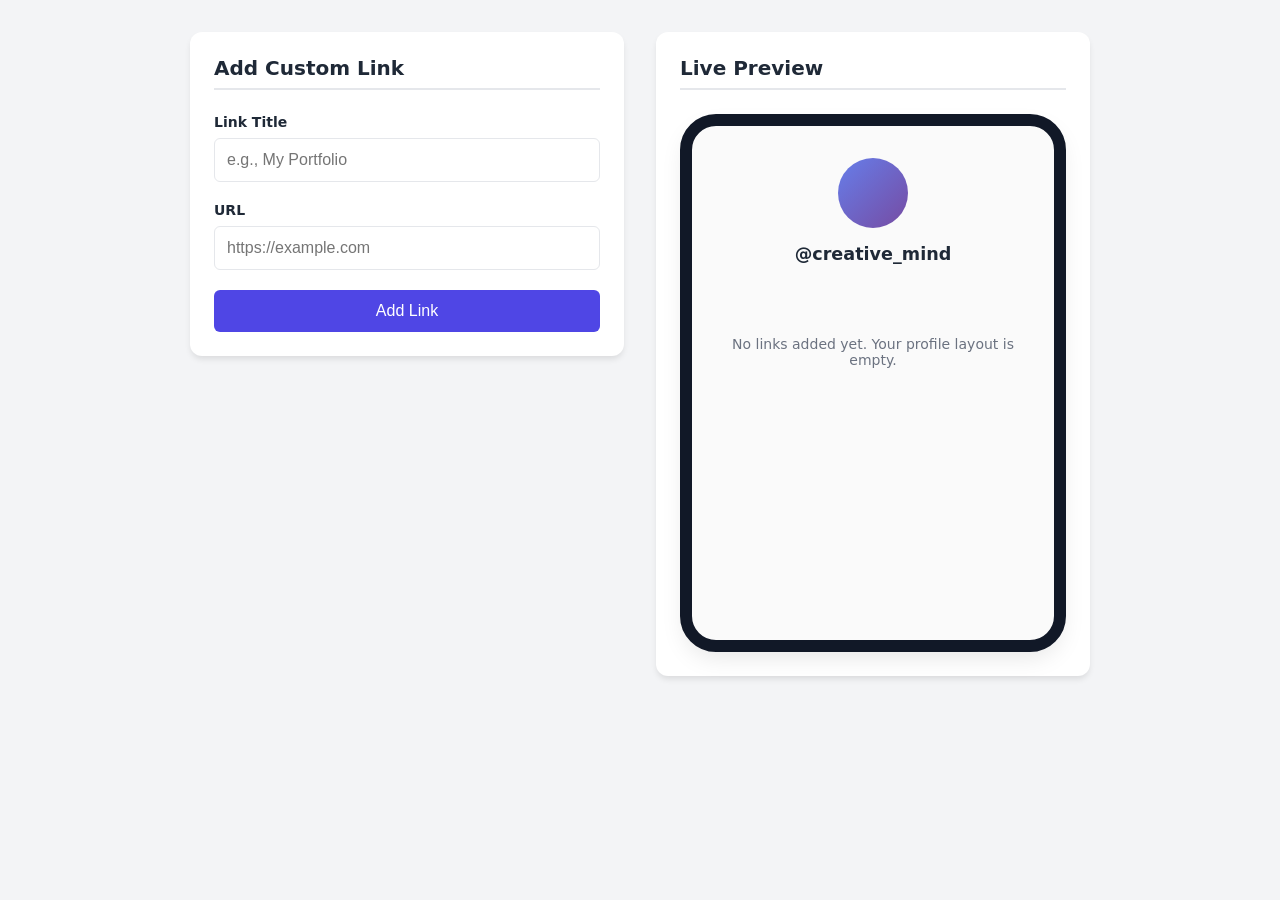
<file: index.html>
<!DOCTYPE html>
<html lang="en">
<head>
    <meta charset="UTF-8">
    <meta name="viewport" content="width=device-width, initial-scale=1.0">
    <title>Creator Bio Link Builder</title>
    <style>
        :root {
            --bg-color: #f3f4f6;
            --card-bg: #ffffff;
            --primary: #4f46e5;
            --primary-hover: #4338ca;
            --danger: #ef4444;
            --danger-hover: #dc2626;
            --text: #1f2937;
            --text-muted: #6b7280;
            --border: #e5e7eb;
        }

        body {
            font-family: system-ui, -apple-system, BlinkMacSystemFont, 'Segoe UI', Roboto, sans-serif;
            background-color: var(--bg-color);
            color: var(--text);
            margin: 0;
            padding: 2rem 1rem;
            display: flex;
            justify-content: center;
        }

        .container {
            display: grid;
            grid-template-columns: 1fr;
            gap: 2rem;
            max-width: 900px;
            width: 100%;
        }

        @media (min-width: 768px) {
            .container {
                grid-template-columns: 1fr 1fr;
            }
        }

        .card {
            background-color: var(--card-bg);
            padding: 1.5rem;
            border-radius: 12px;
            box-shadow: 0 4px 6px -1px rgba(0, 0, 0, 0.1);
            height: fit-content;
        }

        h2 {
            margin-top: 0;
            margin-bottom: 1.5rem;
            font-size: 1.25rem;
            border-bottom: 2px solid var(--border);
            padding-bottom: 0.5rem;
        }

        .form-group {
            margin-bottom: 1.25rem;
        }

        label {
            display: block;
            font-weight: 600;
            margin-bottom: 0.5rem;
            font-size: 0.875rem;
        }

        input {
            width: 100%;
            padding: 0.75rem;
            border: 1px solid var(--border);
            border-radius: 6px;
            box-sizing: border-box;
            font-size: 1rem;
            transition: border-color 0.2s;
        }

        input:focus {
            outline: none;
            border-color: var(--primary);
        }

        .error-message {
            color: var(--danger);
            font-size: 0.825rem;
            margin-top: 0.35rem;
            display: none;
        }

        .btn {
            background-color: var(--primary);
            color: white;
            border: none;
            padding: 0.75rem 1.5rem;
            font-size: 1rem;
            font-weight: 500;
            border-radius: 6px;
            cursor: pointer;
            width: 100%;
            transition: background-color 0.2s;
        }

        .btn:hover {
            background-color: var(--primary-hover);
        }

        /* Preview Area Styling */
        .preview-phone {
            border: 12px solid #111827;
            border-radius: 36px;
            padding: 2rem 1rem;
            min-height: 450px;
            background: #fafafa;
            display: flex;
            flex-direction: column;
            align-items: center;
            box-shadow: 0 10px 25px -5px rgba(0, 0, 0, 0.1);
        }

        .profile-avatar {
            width: 70px;
            height: 70px;
            background: linear-gradient(135deg, #667eea 0%, #764ba2 100%);
            border-radius: 50%;
            margin-bottom: 1rem;
        }

        .profile-handle {
            font-weight: 700;
            font-size: 1.1rem;
            margin-bottom: 1.5rem;
        }

        .links-container {
            width: 100%;
            display: flex;
            flex-direction: column;
            gap: 1rem;
        }

        .link-item {
            display: flex;
            align-items: center;
            gap: 0.5rem;
            width: 100%;
        }

        .creator-link {
            flex-grow: 1;
            display: block;
            text-align: center;
            background-color: white;
            color: var(--text);
            text-decoration: none;
            padding: 0.85rem;
            border-radius: 8px;
            font-weight: 500;
            border: 1px solid var(--border);
            box-shadow: 0 2px 4px rgba(0,0,0,0.02);
            transition: transform 0.2s, box-shadow 0.2s;
            white-space: nowrap;
            overflow: hidden;
            text-overflow: ellipsis;
        }

        .creator-link:hover {
            transform: translateY(-2px);
            box-shadow: 0 4px 8px rgba(0,0,0,0.05);
        }

        .btn-delete {
            background-color: transparent;
            color: var(--text-muted);
            border: 1px solid var(--border);
            border-radius: 8px;
            padding: 0.85rem;
            cursor: pointer;
            font-size: 0.875rem;
            transition: all 0.2s;
        }

        .btn-delete:hover {
            background-color: var(--danger);
            color: white;
            border-color: var(--danger);
        }

        .empty-state {
            color: var(--text-muted);
            font-size: 0.875rem;
            text-align: center;
            margin-top: 3rem;
        }
    </style>
</head>
<body>

<div class="container">
    <!-- Section 1 & 2: Form Input & Validation Container -->
    <div class="card">
        <h2>Add Custom Link</h2>
        <form id="link-form" novalidate>
            <div class="form-group">
                <label for="link-title">Link Title</label>
                <input type="text" id="link-title" placeholder="e.g., My Portfolio" required>
            </div>
            
            <div class="form-group">
                <label for="link-url">URL</label>
                <input type="url" id="link-url" placeholder="https://example.com" required>
                <div id="url-error" class="error-message">Please enter a valid URL containing https://</div>
            </div>
            
            <button type="submit" class="btn">Add Link</button>
        </form>
    </div>

    <!-- Section 3 & 5: Profile Preview & Delete Action Container -->
    <div class="card">
        <h2>Live Preview</h2>
        <div class="preview-phone">
            <div class="profile-avatar"></div>
            <div class="profile-handle">@creative_mind</div>
            
            <div id="links-container" class="links-container">
                <!-- Dynamically generated link buttons will append here -->
            </div>
        </div>
    </div>
</div>

<script>
    // Application State Engine
    // Section 4: Initializing state by loading parsed items from local storage
    let links = JSON.parse(localStorage.getItem('creator_links')) || [];

    // DOM Elements References
    const linkForm = document.getElementById('link-form');
    const linkTitleInput = document.getElementById('link-title');
    const linkUrlInput = document.getElementById('link-url');
    const urlError = document.getElementById('url-error');
    const linksContainer = document.getElementById('links-container');

    /**
     * Section 2: Validation Check logic
     * Verifies that the string is structurally valid and forces the use of HTTPS
     */
    function isValidHttpsUrl(string) {
        try {
            const url = new URL(string);
            return url.protocol === "https:";
        } catch (_) {
            return false;  
        }
    }

    /**
     * Section 3 & 5: Dynamic List Rendering & Component Building
     * Employs Template Literals to iteratively generate markup templates safely matching state updates
     */
    function renderLinks() {
        // Clear old rendered nodes to avoid duplication artifacts
        linksContainer.innerHTML = '';

        if (links.length === 0) {
            linksContainer.innerHTML = '<div class="empty-state">No links added yet. Your profile layout is empty.</div>';
            return;
        }

        // Loop over state array constructing template items
        links.forEach((link, index) => {
            const linkItem = document.createElement('div');
            linkItem.className = 'link-item';
            
            // Build modern button layout string injecting explicit array markers
            linkItem.innerHTML = `
                <a href="${link.url}" target="_blank" rel="noopener noreferrer" class="creator-link">
                    ${escapeHTML(link.title)}
                </a>
                <button class="btn-delete" data-index="${index}" title="Remove link">Remove</button>
            `;
            
            linksContainer.appendChild(linkItem);
        });
    }

    /**
     * Section 4: LocalStorage Synchronizer Utility
     */
    function syncStorageAndRender() {
        localStorage.setItem('creator_links', JSON.stringify(links));
        renderLinks();
    }

    /**
     * Section 1 & 2: Handling Form Submission Event context
     */
    linkForm.addEventListener('submit', function(event) {
        event.preventDefault(); // Halt default HTTP submission reloads
        
        const title = linkTitleInput.value.trim();
        const url = linkUrlInput.value.trim();

        // Perform programmatic verification checks 
        if (!isValidHttpsUrl(url)) {
            urlError.style.display = 'block';
            linkUrlInput.style.borderColor = 'var(--danger)';
            return;
        }

        // Hide validation messages on successful validation path pass
        urlError.style.display = 'none';
        linkUrlInput.style.borderColor = 'var(--border)';

        // Object generation matching array structure expectations
        const newLink = { title, url };
        links.push(newLink);

        // Sync to store & render updates
        syncStorageAndRender();

        // Clear native fields resetting clean operational context
        linkForm.reset();
        linkTitleInput.focus();
    });

    /**
     * Section 5: High Efficiency Event Delegation
     * Direct single element interception boundary instead of assigning single listeners inside rendering loops
     */
    linksContainer.addEventListener('click', function(event) {
        // Intercept triggers bubbles checking for deletion target classes 
        if (event.target.classList.contains('btn-delete')) {
            const targetIndex = parseInt(event.target.getAttribute('data-index'), 10);
            
            // Splice array entry targeting explicit indices
            links.splice(targetIndex, 1);
            
            // Refresh permanent browser store profiles instantly
            syncStorageAndRender();
        }
    });

    /**
     * Helper mapping sanitizer protecting template runtime updates against simple XSS inputs
     */
    function escapeHTML(str) {
        return str.replace(/[&<>'"]/g, 
            tag => ({ '&': '&amp;', '<': '&lt;', '>': '&gt;', "'": '&#39;', '"': '&quot;' }[tag] || tag)
        );
    }

    // Initialize View Layer components cleanly on initial compilation threads
    renderLinks();
</script>

</body>
</html>
</file>
